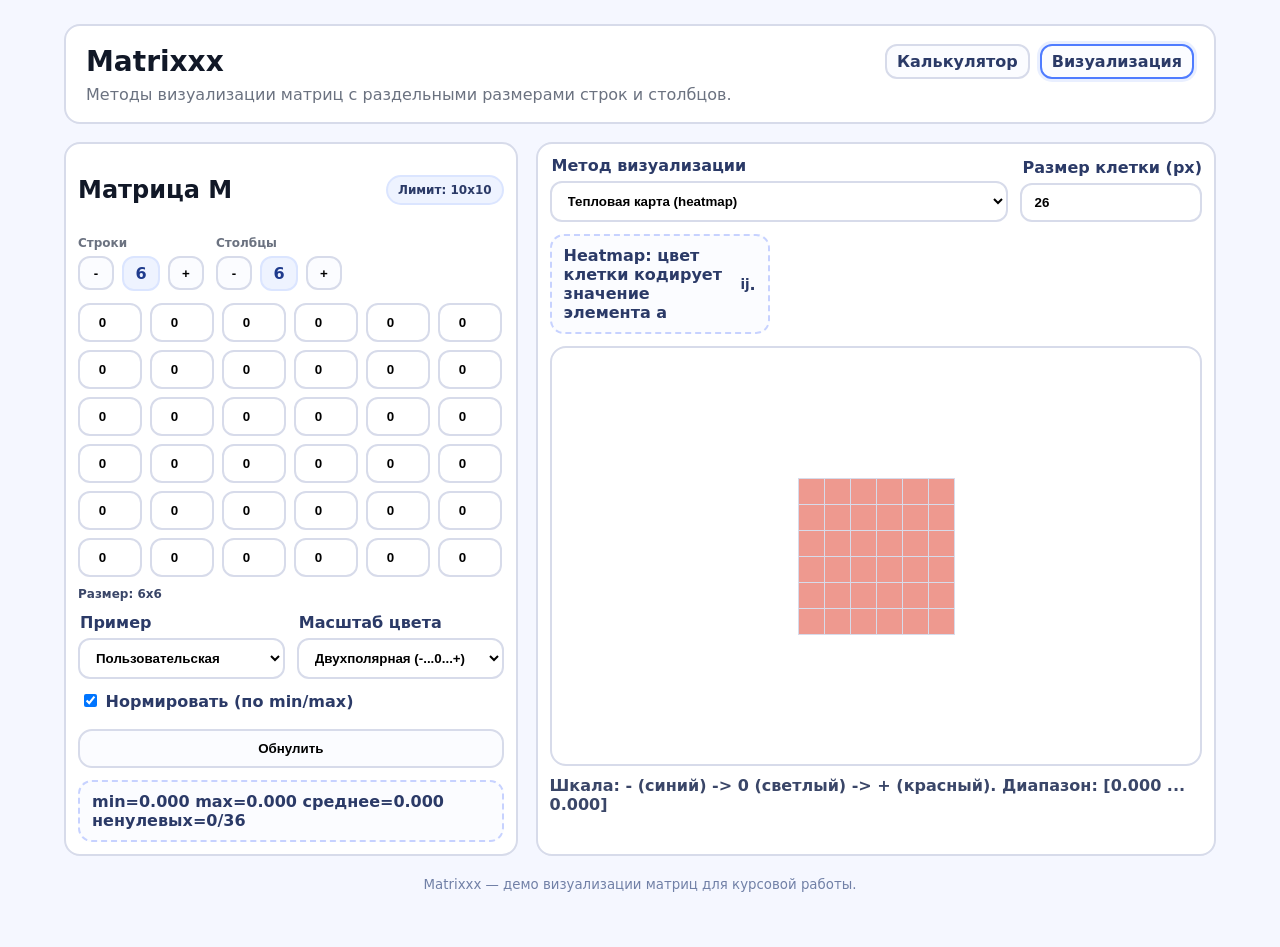
<file: frontend/visualization.html>
<!doctype html>
<html lang="ru">
<head>
  <meta charset="utf-8" />
  <meta name="viewport" content="width=device-width,initial-scale=1" />
  <title>Matrixxx — Визуализация матриц</title>
  <link rel="stylesheet" href="styles.css" />
  <link rel="stylesheet" href="visualization.css" />
</head>
<body>
  <div class="wrap">
    <header class="hero">
      <div class="hero-top">
        <h1>Matrixxx</h1>
        <nav class="nav">
          <a class="nav-link" href="index.html">Калькулятор</a>
          <a class="nav-link active" href="visualization.html">Визуализация</a>
        </nav>
      </div>
      <p>Методы визуализации матриц с раздельными размерами строк и столбцов.</p>
    </header>

    <main class="grid2">
      <section class="card">
        <div class="card-head">
          <h2>Матрица M</h2>
          <div class="limit-badge">Лимит: 10x10</div>
        </div>

        <div class="matrix-toolbar viz-toolbar">
          <div class="dim-groups">
            <div class="dim-control">
              <span class="dim-label">Строки</span>
              <div class="btns">
                <button id="btnRowsMinus" class="mini" title="Уменьшить строки">-</button>
                <span class="dim-value" id="rowsValue">6</span>
                <button id="btnRowsPlus" class="mini" title="Увеличить строки">+</button>
              </div>
            </div>

            <div class="dim-control">
              <span class="dim-label">Столбцы</span>
              <div class="btns">
                <button id="btnColsMinus" class="mini" title="Уменьшить столбцы">-</button>
                <span class="dim-value" id="colsValue">6</span>
                <button id="btnColsPlus" class="mini" title="Увеличить столбцы">+</button>
              </div>
            </div>
          </div>
        </div>

        <div id="matrixGrid" class="matrix-grid" aria-label="Редактор матрицы"></div>

        <div class="meta">
          <div><b>Размер:</b> <span id="sizeLabel">—</span></div>
        </div>

        <div class="controls">
          <div class="control">
            <label>Пример</label>
            <select id="preset">
              <option value="user">Пользовательская</option>
              <option value="random">Случайная (-5..5)</option>
              <option value="identity">Псевдо-единичная</option>
              <option value="symmetric">Симметричная область</option>
              <option value="adj">Матрица смежности (0/1)</option>
            </select>
          </div>

          <div class="control">
            <label>Масштаб цвета</label>
            <select id="scale">
              <option value="diverging">Двухполярная (-...0...+)</option>
              <option value="sequential">Последовательная (0...+)</option>
              <option value="grayscale">Grayscale</option>
            </select>
          </div>

          <div class="control checkbox">
            <label>
              <input id="normalize" type="checkbox" checked />
              Нормировать (по min/max)
            </label>
          </div>

          <button id="btnReset" class="btn">Обнулить</button>

          <div class="stats" id="statsBox">—</div>
        </div>
      </section>

      <section class="card">
        <div class="viz-head">
          <div class="control grow">
            <label>Метод визуализации</label>
            <select id="method">
              <option value="heatmap">Тепловая карта (heatmap)</option>
              <option value="image">Изображение (grayscale)</option>
              <option value="bars">Гистограммы (суммы строк/столбцов)</option>
            </select>
          </div>

          <div class="control">
            <label>Размер клетки (px)</label>
            <input id="cellSize" type="number" min="8" max="80" step="1" value="26"/>
          </div>

          <div class="hint" id="hintBox">
            Heatmap: цвет клетки кодирует значение элемента a<sub>ij</sub>.
          </div>
        </div>

        <div class="viz-area">
          <canvas id="vizCanvas" width="600" height="420"></canvas>
        </div>

        <div class="viz-foot" id="legend">—</div>
      </section>
    </main>

    <footer class="footer">
      <small>Matrixxx — демо визуализации матриц для курсовой работы.</small>
    </footer>
  </div>

  <script defer src="visualization.js"></script>
</body>
</html>
</file>
<file: frontend/styles.css>
:root{
  --bg:#f5f7ff;
  --card:#ffffff;
  --line:#d7dbea;
  --text:#111827;
  --muted:#6b7280;
  --accent:#4f7cff;
  --ok:#0f9d58;
  --bad:#cc3344;
}
*{box-sizing:border-box}
body{margin:0; font-family:system-ui,Segoe UI,Roboto,Arial,sans-serif; background:var(--bg); color:var(--text)}
.wrap{max-width:1200px; margin:0 auto; padding:24px}

.hero{background:#fff; border:2px solid var(--line); border-radius:16px; padding:18px 20px; margin-bottom:18px}
.hero h1{margin:0; font-size:28px}
.hero p{margin:6px 0 0; color:var(--muted)}

.hero-top{display:flex; align-items:center; justify-content:space-between; gap:12px}
.nav{display:flex; gap:10px; flex-wrap:wrap}
.nav-link{
  text-decoration:none;
  color:#2b3a67;
  font-weight:800;
  border:2px solid var(--line);
  padding:6px 10px;
  border-radius:12px;
  background:#fbfcff;
}
.nav-link:hover{border-color:#b7c2ff}
.nav-link.active{
  border-color:var(--accent);
  box-shadow:0 0 0 3px rgba(79,124,255,.12);
}

.matrices{display:grid; grid-template-columns:1fr 1fr; gap:14px; margin-bottom:14px}
.card{background:var(--card); border:2px solid var(--line); border-radius:16px; padding:12px}
.card-head{display:flex; align-items:center; justify-content:space-between; gap:10px; margin-bottom:10px}
.title{font-weight:800; color:#1f3b8d}
.limit-badge{font-size:12px; font-weight:800; color:#2b3a67; padding:6px 10px; border-radius:999px; background:#eef3ff; border:2px solid #dbe5ff}

.matrix-toolbar{display:flex; align-items:flex-end; justify-content:space-between; gap:12px; flex-wrap:wrap; margin-bottom:12px}
.dim-groups{display:flex; gap:12px; flex-wrap:wrap}
.dim-control{display:flex; flex-direction:column; gap:6px}
.dim-label{font-size:12px; color:var(--muted); font-weight:800}
.dim-value{min-width:38px; text-align:center; font-weight:900; color:#1f3b8d; padding:6px 8px; border-radius:12px; background:#eef3ff; border:2px solid #dbe5ff}
.btns{display:flex; gap:8px; align-items:center}
.btn{border:2px solid var(--line); background:#fbfcff; border-radius:12px; padding:6px 10px; cursor:pointer; font-weight:700}
.btn:hover{border-color:#b7c2ff}
.btn:disabled{opacity:.55; cursor:not-allowed}
.import-btn{display:inline-flex; align-items:center; justify-content:center; min-height:42px; text-decoration:none}
.file-input{display:none}

.grid{display:grid; gap:8px}
.cell{
  width:100%;
  padding:10px 10px;
  border:2px solid #dfe5ff;
  border-radius:12px;
  background:#fff;
  outline:none;
  font-size:16px;
  text-align:center;
}
.cell:focus{border-color:var(--accent); box-shadow:0 0 0 3px rgba(79,124,255,.15)}
.meta{margin-top:8px; color:var(--muted); font-size:12px; font-weight:700}

.panel{background:#fff; border:2px solid var(--line); border-radius:16px; padding:12px}

.opbar{display:flex; gap:10px; flex-wrap:wrap; align-items:flex-end; margin-bottom:10px}
.opbar select{
  border:2px solid var(--line);
  border-radius:12px;
  padding:8px 10px;
  background:#fff;
}

.field{display:flex; flex-direction:column; gap:6px; min-width:240px}
.field span{font-size:12px; color:var(--muted); font-weight:700}

.hint-grid{display:grid; grid-template-columns:minmax(260px, 1fr) minmax(280px, 1.2fr); gap:12px; margin-bottom:10px}
.hint{
  min-height:58px;
  display:flex;
  align-items:center;
  padding:10px 12px;
  border:2px dashed #c9d4ff;
  border-radius:12px;
  color:#2b3a67;
  background:#fbfcff;
  font-weight:700;
}
.compatibility{
  display:grid;
  gap:8px;
}
.compat-item{
  display:flex;
  flex-direction:column;
  gap:4px;
  border-radius:12px;
  border:2px solid var(--line);
  background:#fff;
  padding:10px 12px;
}
.compat-item.ok{border-color:#bde5ce; background:#f4fff8}
.compat-item.bad{border-color:#ffc7cf; background:#fff4f6}
.compat-label{font-size:12px; font-weight:900; text-transform:uppercase; letter-spacing:.04em; color:#41507d}
.compat-text{font-size:14px; font-weight:700; color:#1b274a}

.btn.ghost{
  background:#fff;
  border:2px solid var(--line);
  border-radius:12px;
  padding:10px 12px;
  min-height:42px;
}
.btn.ghost:hover{border-color:#b7c2ff}

.exprrow{display:grid; grid-template-columns: 1fr 80px; gap:10px; margin-bottom:12px; align-items:center}
.eq{border:none; border-radius:14px; background:#e6e9f5; font-size:22px; cursor:pointer; height:52px; font-weight:900}
.eq:hover{background:#d9def0}
.eq:disabled{background:#edf0f8; color:#9aa5c5; cursor:not-allowed}

.error{
  border:2px solid #ffb4b4;
  background:#fff0f0;
  color:#7a0b0b;
  border-radius:14px;
  padding:10px 12px;
  font-weight:800;
}

.result{display:grid; gap:12px}

.block{border:3px solid var(--line); border-radius:14px; padding:12px 14px; background:#fff}
.block-title{font-weight:800; margin-bottom:10px}
.result-head{display:flex; align-items:center; justify-content:space-between; gap:12px; flex-wrap:wrap}
.export-actions{display:flex; gap:8px; flex-wrap:wrap}
.export-meta{margin-top:10px; color:#57637f; font-size:13px; font-weight:800}
.block.pink{border-color:#d8a6a6}
.block.gray{border-color:#cfd3dc}
.block.red{border-color:#f0a9a9}

.detail{border:2px solid var(--line); border-radius:14px; padding:10px; margin-top:10px}
.detail summary{cursor:pointer; font-weight:800}
.detail.green{border-color:#8dcf9e}
.detail.blue{border-color:#a8c7ff}

.math{min-height:42px}

#steps{margin:8px 0 0; padding-left:18px}
#steps li{margin:8px 0}
#steps li .small{color:var(--muted); font-size:12px; font-weight:700; margin-top:3px}

details > summary { list-style: none; }
details > summary::-webkit-details-marker { display: none; }
.hiddenSteps { display:none; }

.export-sheet{
  position:fixed;
  left:-10000px;
  top:0;
  width:900px;
  padding:28px;
  background:#fff;
  color:#111827;
  font-family:system-ui,Segoe UI,Roboto,Arial,sans-serif;
}
.export-title{font-size:28px; font-weight:900; margin-bottom:10px}
.export-subtitle{font-size:16px; font-weight:700; margin-bottom:6px; color:#334155}
.export-section{margin-top:18px; border:2px solid #d7dbea; border-radius:14px; padding:14px}
.export-heading{font-size:17px; font-weight:900; margin-bottom:10px; color:#1f3b8d}
.export-sheet pre{
  margin:0;
  white-space:pre-wrap;
  font-family:ui-monospace,SFMono-Regular,Menlo,Consolas,monospace;
  font-size:14px;
  line-height:1.45;
}
.export-sheet ol{margin:0; padding-left:22px}
.export-sheet li{margin:6px 0; line-height:1.45}

@media (max-width: 980px){
  .matrices{grid-template-columns:1fr}
  .hint-grid{grid-template-columns:1fr}
}

@media (max-width: 720px){
  .wrap{padding:16px}
  .hero-top,.result-head,.matrix-toolbar{align-items:flex-start}
  .exprrow{grid-template-columns:1fr}
  .eq{width:100%}
  .field{min-width:unset; width:100%}
}
</file>
<file: frontend/visualization.css>
.grid2{
  display:grid;
  grid-template-columns: 1fr 1.5fr;
  gap:18px;
}
@media (max-width: 980px){
  .grid2{grid-template-columns:1fr}
}
.card-head{
  display:flex;
  align-items:center;
  justify-content:space-between;
  gap:12px;
  margin-bottom:12px;
}
.size-buttons{display:flex; gap:8px}
.mini{
  width:36px; height:34px;
  border-radius:12px;
  border:2px solid var(--line);
  background:#fbfcff;
  font-weight:900;
  cursor:pointer;
}
.mini:hover{border-color:#b7c2ff}
.matrix-grid{
  display:grid;
  gap:8px;
  align-content:start;
}
.matrix-grid input{
  width:64px;
  padding:10px 10px;
  border-radius:12px;
  border:2px solid var(--line);
  outline:none;
  font-weight:700;
  text-align:center;
}
.matrix-grid input:focus{
  border-color:var(--accent);
  box-shadow:0 0 0 3px rgba(79,124,255,.12);
}
.meta{margin-top:10px; color:#3a4668}
.controls{
  margin-top:12px;
  display:grid;
  grid-template-columns: 1fr 1fr;
  gap:12px;
  align-items:end;
}
.control label{
  display:block;
  font-weight:800;
  color:#2b3a67;
  margin:0 0 6px 2px;
}
.control select, .control input[type="number"]{
  width:100%;
  padding:10px 12px;
  border-radius:12px;
  border:2px solid var(--line);
  background:#fff;
  font-weight:700;
}
.control.checkbox{
  grid-column:1 / -1;
}
.btn{
  grid-column:1 / -1;
  padding:10px 12px;
  border-radius:14px;
  border:2px solid var(--line);
  background:#fbfcff;
  font-weight:900;
  cursor:pointer;
}
.btn:hover{border-color:#b7c2ff}
.stats{
  grid-column:1 / -1;
  border:2px dashed #c7d2ff;
  border-radius:14px;
  padding:10px 12px;
  color:#2b3a67;
  background:#fbfcff;
  font-weight:700;
}
.viz-head{
  display:flex;
  gap:12px;
  align-items:flex-end;
  flex-wrap:wrap;
  margin-bottom:12px;
}
.grow{flex:1 1 280px}
.hint{
  flex: 0 0 220px;
  border:2px dashed #c7d2ff;
  border-radius:14px;
  padding:10px 12px;
  color:#2b3a67;
  background:#fbfcff;
  font-weight:700;
}
.viz-area{
  border:2px solid var(--line);
  border-radius:16px;
  padding:12px;
  background:#fff;
  display:flex;
  justify-content:center;
  align-items:center;
  min-height:420px;
}
#vizCanvas{
  max-width:100%;
  height:auto;
}
.viz-foot{
  margin-top:10px;
  color:#3a4668;
  font-weight:700;
}
.footer{margin:18px 0 30px; text-align:center; color:#7180a7}
</file>
